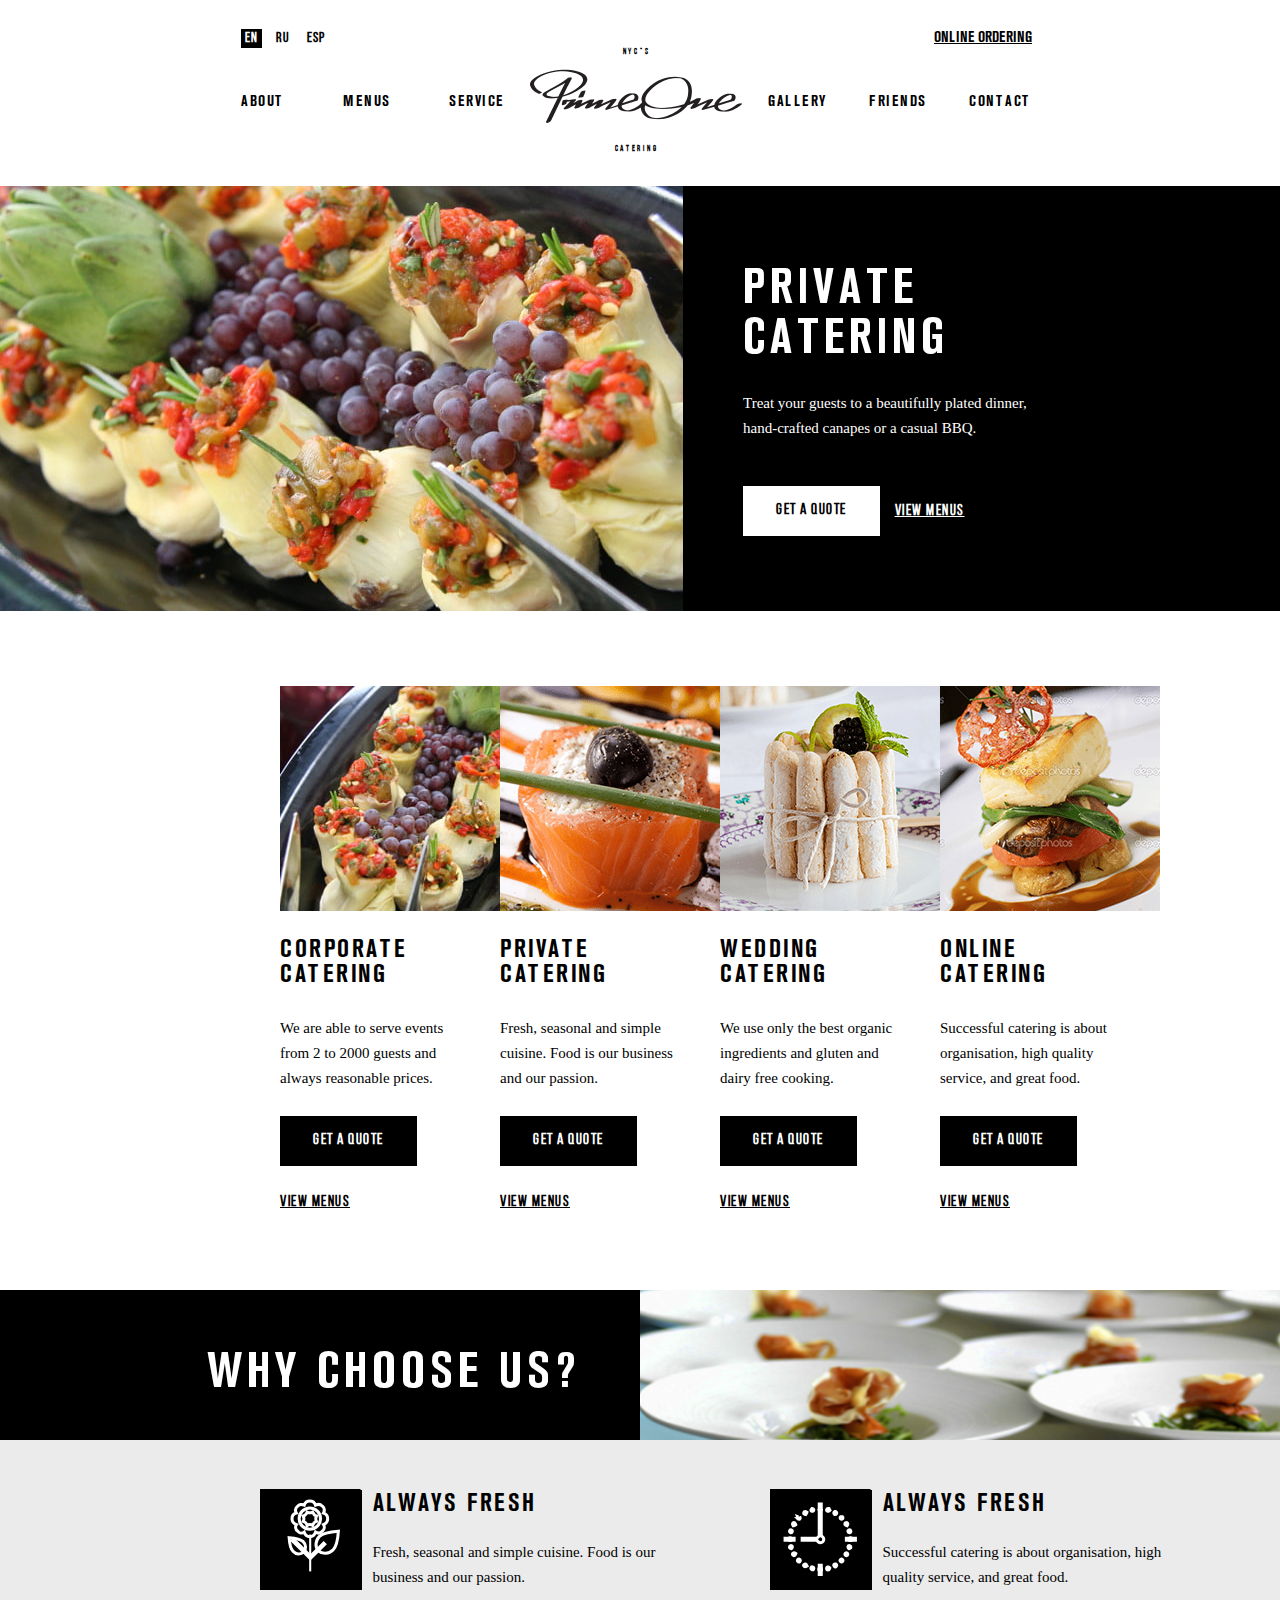
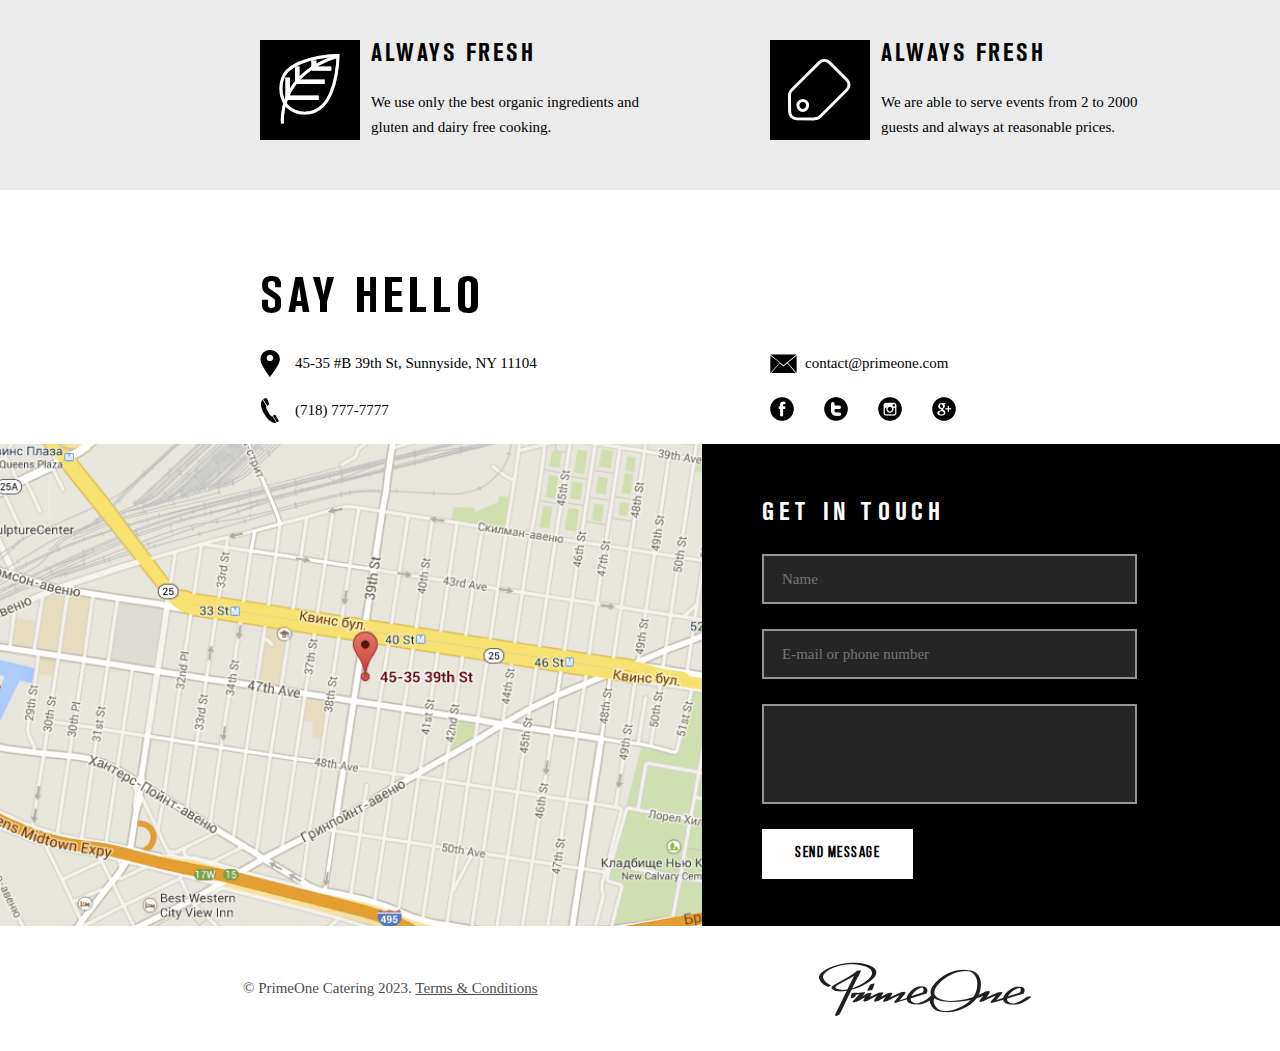
<file: index.html>
<!DOCTYPE html>
<html lang="ru">
<head>
	<title> prime one </title>
	<link rel="stylesheet" href="css/style.css">
	<meta  http-equiv="Content-type" content="text/html;charset=UTF-8">
</head>
<body>
	<div class="wrapper">
		
		<header>
	<div class="container">
		<div class="heder-top">
			<div class="header-top-lang">
				<a href="#" class="header-top-lang__item active ">EN</a>
				<a href="" class="header-top-lang__item">RU</a>
				<a href="" class="header-top-lang__item">ESP</a>
			</div>
			<a href="" class="header-top-lang__link">Online ordering</a>
		</div>
		<div class="header-bottom">
			<div class="header-bottom__column">
				<nav class="header-bottom-menue">
					<ul class="header-bottom-menue-list">
						<li>
							<a href="" class="header-bottom-menue__link">ABOUT</a>
						</li>
						<li>
							<a href="" class="header-bottom-menue__link">Menus</a>
						</li>
						<li>
							<a href="" class="header-bottom-menue__link">Service</a>
						</li>
					</ul>
					
				</nav>
				
			</div>
			<div class="header-bottom__column">
				<a href="" class="header-logo">
					<span class="header-logo__text">NYC"S</span>
					<span class="header-logo-image"> <img src="img/logo.png" alt=""> </span>
					<span class="header-logo__text">Catering</span>
				</a>
						
			</div>
			<div class="header-bottom__column">
				<nav class="header-bottom-menue">
					<ul class="header-bottom-menue-list">
						<li>
							<a href="" class="header-bottom-menue__link">Gallery</a>
						</li>
						<li>
							<a href="" class="header-bottom-menue__link">Friends</a>
						</li>
						<li>
							<a href="" class="header-bottom-menue__link">Contact</a>
						</li>
					</ul>
					
				</nav>
			</div>
			
		</div>
	</div>
</header>

		<div class="content">
			<div class="private">
				<div class="private_column">
					<div class="private_image ibg"> <img src="img/image.jpg" alt=""> </div>
				</div>
				<div class="private_column">
					<div class="private_body">
						<div class="private-body-content">
							<div class="private_body_title">Private  catering</div>
							<div class="private_body_text">Treat your guests to a beautifully plated dinner, hand-crafted canapes or a casual BBQ.</div>
							<div class="private_body-buttons">
								<a href="" class="private_body-buttons_item btn btn-w">Get a quote</a>
								<a href="" class="private_body-buttons_link">View menus</a>
							</div>
					   </div>
						
					</div>
				</div>
			</div>

			<div class="products">
				<div class="container">
					<div class="products-body">
						<div class="body_column">
							<div class="products-item">
								<a href="" class="products-item_image ibg"> <img src="img/01.jpg" alt=""> </a>
								<a href="" class="products-item_title">Corporate <br>catering </a>
								<div class="products-item_text">We are able to serve events <br> from 2 to 2000 guests and <br>always reasonable prices.</div>
								<p><a href="" class="products-item_btn btn">Get a quote</a></p>
								<p><a href="" class="products-item_link">View menus</a></p>
							</div>
						</div>
						<div class="body_column">
							<div class="products-item">
								<a href="" class="products-item_image ibg"> <img src="img/02.png" alt=""> </a>
								<a href="" class="products-item_title">Private <br>catering </a>
								<div class="products-item_text">Fresh, seasonal and simple <br> cuisine. Food is our business <br> and our passion.</div>
								<p><a href="" class="products-item_btn btn">Get a quote</a></p>
								<p><a href="" class="products-item_link">View menus</a></p>
							</div>
						</div>
						<div class="body_column">
							<div class="products-item">
								<a href="" class="products-item_image ibg"> <img src="img/03.png" alt=""> </a>
								<a href="" class="products-item_title">Wedding <br>catering </a>
								<div class="products-item_text">We use only the best organic <br>ingredients and gluten and <br>dairy free cooking.</div>
								<p><a href="" class="products-item_btn btn">Get a quote</a></p>
								<p><a href="" class="products-item_link">View menus</a></p>
							</div>
						</div>
						<div class="body_column">
							<div class="products-item">
								<a href="" class="products-item_image ibg"> <img src="img/04.png" alt=""> </a>
								<a href="" class="products-item_title">Online <br>catering </a>
								<div class="products-item_text">Successful catering is about <br>organisation, high quality<br> service, and great food.</div>
								<p><a href="" class="products-item_btn btn">Get a quote</a></p>
								<p><a href="" class="products-item_link">View menus</a></p>
							</div>
						</div>
					</div>
				</div>
				
			</div>
			<div class="why">
				<div class="why-top">
					<div class="why-top_column">
						<div class="why-top-text">why choose us?</div>
					</div>
					<div class="why-top_column">
						<div class="why-top-image ibg"> <img src="img/11.png" alt=""> </div>
					</div>
					
				</div>
				<div class="why-body">
					<div class="container">
						<div class="why-body-row">
							<div class="why-body_column">
								<div class="why-body-item">
									<div class="why-body-item_icon"> <img src="img/flower.svg" alt=""></div>
									<div class="why-body-item-body">
										<div class="why-body-item-body-title">Always fresh</div>
										<div class="why-body-item-body-text">Fresh, seasonal and simple cuisine. Food is our <br>business and our passion.</div>
									</div>
								</div>
							</div>
							<div class="why-body_column">
								<div class="why-body-item">
									<div class="why-body-item_icon"> <img src="img/time.svg" alt=""></div>
									<div class="why-body-item-body">
										<div class="why-body-item-body-title">Always fresh</div>
										<div class="why-body-item-body-text">Successful catering is about organisation, high <br> quality service, and great food.</div>
									</div>
								</div>
							</div>
							<div class="why-body_column">
								<div class="why-body-item">
									<div class="why-body-item_icon"> <img src="img/leaf.svg" alt=""></div>
									<div class="why-body-item-body">
										<div class="why-body-item-body-title">Always fresh</div>
										<div class="why-body-item-body-text">We use only the best organic ingredients and <br> gluten and dairy free cooking.</div>
									</div>
								</div>
							</div>
							<div class="why-body_column">
								<div class="why-body-item">
									<div class="why-body-item_icon"> <img src="img/q.svg" alt=""></div>
									<div class="why-body-item-body">
										<div class="why-body-item-body-title">Always fresh</div>
										<div class="why-body-item-body-text">We are able to serve events from 2 to 2000 <br> guests and always at reasonable prices.</div>
									</div>
								</div>
							</div>
						</div>
					</div>
					
					
				</div>
			</div>


			<div class="contacts">
				<div class="contacts-top">
					<div class="container">
						<div class="contacts-title"> Say hello</div>
						<div class="contacts-body">
							<div class="contacts-body-column">
								<div class="contacts-body-column_items contacts-body-column_item-1 ">45-35 #B 39th St, Sunnyside, NY 11104</div>
							</div>
							<div class="contacts-body-column">
								<a href="mailto: contact@primeone.com" class="contacts-body-column_items contacts-body-column_item-2 ">contact@primeone.com</a>
							</div>
							<div class="contacts-body-column">
								<a href="tel:(718) 777-7777" class="contacts-body-column_items contacts-body-column_item-3 ">(718) 777-7777</a>
							</div>
							<div class="contacts-body-column">
								<div class="contcts-social">
									<a href="" class="contcts-social_item contcts-social_item--1"> <img src="img/z.png" alt=""></a>
									<a href="" class="contcts-social_item contcts-social_item--2"><img src="img/x.png" alt=""></a>
									<a href="" class="contcts-social_item contcts-social_item--3"><img src="img/c.png" alt=""></a>
									<a href="" class="contcts-social_item contcts-social_item--4"><img src="img/v.png" alt=""></a>
								</div>
							</div>				
						</div>
					</div>
				</div>
				<div class="contacts-content">
					<div class="contacts-content_column">
						<div class="contacts-content_map"> <img src="img/map.png" alt=""></div>
					</div>
					<div class="contacts-content_column">
						<div class="contacts-content_form">
							<div class="contacts-content_form_title"> get in touch</div>


							<form action="#" class="contacts-content_form-body">





								<div class="contacts-content_form-line">

									<input autocomplete="off" placeholder="Name" class="input" type="text" name="form[]" >
								</div>







								<div class="contacts-content_form-line">

									<input autocomplete="off" placeholder="E-mail or phone number" class="input req" type="text" name="form[]" >
								</div>







								<div class="contacts-content_form-line">

									<textarea autocomplete="off" placeholder="Your message" class="input"  name="form[]" > </textarea>

								</div>





								<div class="contacts-content_form-button">

									<button type="submit" class="contacts-content_form-btn btn btn-w"> Send message</button>
								</div>
								
							</form>
							
						</div>
					</div>

					
				</div>
				
			</div>






		</div>

		<footer>
	<div class="container">
		<div class="footer-body">
			<div class="footer-body-column">
				<div class="footer-text">© PrimeOne Catering 2023. <a href="" target="blank">Terms & Conditions</a></div>
			</div>
			<div class="footer-body-column">
				<a href="" class="footer_logo"> <img src="img/logo.png" alt="соси"></a>
			</div>
		</div>
	</div>
</footer>
		
	</div>

	</body>
	</html>
</file>
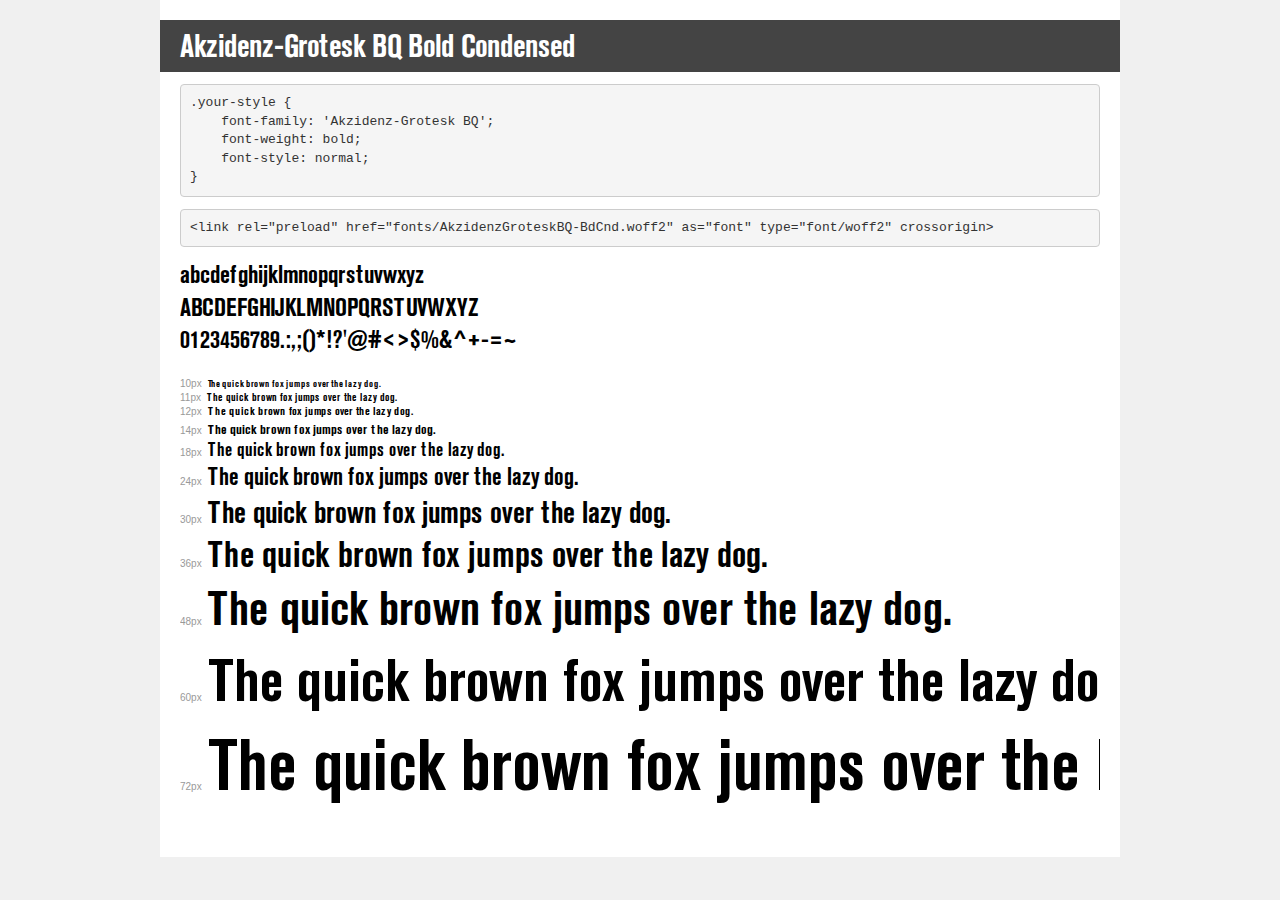
<file: fonts/transfonter.org-20230326-202650/demo.html>
<!DOCTYPE html>
<html lang="en">
<head>
    <meta charset="utf-8">
    <meta http-equiv="X-UA-Compatible" content="IE=edge">
    <meta name="viewport" content="width=device-width, initial-scale=1">
    <meta name="robots" content="noindex, noarchive">
    <meta name="format-detection" content="telephone=no">
    <title>Transfonter demo</title>
    <link href="stylesheet.css" rel="stylesheet">
    <style>
        /*
        http://meyerweb.com/eric/tools/css/reset/
        v2.0 | 20110126
        License: none (public domain)
        */
        html, body, div, span, applet, object, iframe,
        h1, h2, h3, h4, h5, h6, p, blockquote, pre,
        a, abbr, acronym, address, big, cite, code,
        del, dfn, em, img, ins, kbd, q, s, samp,
        small, strike, strong, sub, sup, tt, var,
        b, u, i, center,
        dl, dt, dd, ol, ul, li,
        fieldset, form, label, legend,
        table, caption, tbody, tfoot, thead, tr, th, td,
        article, aside, canvas, details, embed,
        figure, figcaption, footer, header, hgroup,
        menu, nav, output, ruby, section, summary,
        time, mark, audio, video {
            margin: 0;
            padding: 0;
            border: 0;
            font-size: 100%;
            font: inherit;
            vertical-align: baseline;
        }
        /* HTML5 display-role reset for older browsers */
        article, aside, details, figcaption, figure,
        footer, header, hgroup, menu, nav, section {
            display: block;
        }
        body {
            line-height: 1;
        }
        ol, ul {
            list-style: none;
        }
        blockquote, q {
            quotes: none;
        }
        blockquote:before, blockquote:after,
        q:before, q:after {
            content: '';
            content: none;
        }
        table {
            border-collapse: collapse;
            border-spacing: 0;
        }
        /* demo styles */
        body {
            background: #f0f0f0;
            color: #000;
        }
        .page {
            background: #fff;
            width: 920px;
            margin: 0 auto;
            padding: 20px 20px 0 20px;
            overflow: hidden;
        }
        .font-container {
            overflow-x: auto;
            overflow-y: hidden;
            margin-bottom: 40px;
            line-height: 1.3;
            white-space: nowrap;
            padding-bottom: 5px;
        }
        h1 {
            position: relative;
            background: #444;
            font-size: 32px;
            color: #fff;
            padding: 10px 20px;
            margin: 0 -20px 12px -20px;
        }
        .letters {
            font-size: 25px;
            margin-bottom: 20px;
        }
        .s10:before {
            content: '10px';
        }
        .s11:before {
            content: '11px';
        }
        .s12:before {
            content: '12px';
        }
        .s14:before {
            content: '14px';
        }
        .s18:before {
            content: '18px';
        }
        .s24:before {
            content: '24px';
        }
        .s30:before {
            content: '30px';
        }
        .s36:before {
            content: '36px';
        }
        .s48:before {
            content: '48px';
        }
        .s60:before {
            content: '60px';
        }
        .s72:before {
            content: '72px';
        }
        .s10:before, .s11:before, .s12:before, .s14:before,
        .s18:before, .s24:before, .s30:before, .s36:before,
        .s48:before, .s60:before, .s72:before {
            font-family: Arial, sans-serif;
            font-size: 10px;
            font-weight: normal;
            font-style: normal;
            color: #999;
            padding-right: 6px;
        }
        pre {
            display: block;
            padding: 9px;
            margin: 0 0 12px;
            font-family: Monaco, Menlo, Consolas, "Courier New", monospace;
            font-size: 13px;
            line-height: 1.428571429;
            color: #333;
            font-weight: normal;
            font-style: normal;
            background-color: #f5f5f5;
            border: 1px solid #ccc;
            overflow-x: auto;
            border-radius: 4px;
        }
        /* responsive */
        @media (max-width: 959px) {
            .page {
                width: auto;
                margin: 0;
            }
        }
    </style>
</head>
<body>
<div class="page">
    <div class="demo">
        <h1 style="font-family: 'Akzidenz-Grotesk BQ'; font-weight: bold; font-style: normal;">Akzidenz-Grotesk BQ Bold Condensed</h1>
        <pre title="Usage">.your-style {
    font-family: 'Akzidenz-Grotesk BQ';
    font-weight: bold;
    font-style: normal;
}</pre>
        <pre title="Preload (optional)">
&lt;link rel=&quot;preload&quot; href=&quot;fonts/AkzidenzGroteskBQ-BdCnd.woff2&quot; as=&quot;font&quot; type=&quot;font/woff2&quot; crossorigin&gt;</pre>
        <div class="font-container" style="font-family: 'Akzidenz-Grotesk BQ'; font-weight: bold; font-style: normal;">
            <p class="letters">
                abcdefghijklmnopqrstuvwxyz<br>
ABCDEFGHIJKLMNOPQRSTUVWXYZ<br>
                0123456789.:,;()*!?'@#&lt;&gt;$%&^+-=~
            </p>
            <p class="s10" style="font-size: 10px;">The quick brown fox jumps over the lazy dog.</p>
            <p class="s11" style="font-size: 11px;">The quick brown fox jumps over the lazy dog.</p>
            <p class="s12" style="font-size: 12px;">The quick brown fox jumps over the lazy dog.</p>
            <p class="s14" style="font-size: 14px;">The quick brown fox jumps over the lazy dog.</p>
            <p class="s18" style="font-size: 18px;">The quick brown fox jumps over the lazy dog.</p>
            <p class="s24" style="font-size: 24px;">The quick brown fox jumps over the lazy dog.</p>
            <p class="s30" style="font-size: 30px;">The quick brown fox jumps over the lazy dog.</p>
            <p class="s36" style="font-size: 36px;">The quick brown fox jumps over the lazy dog.</p>
            <p class="s48" style="font-size: 48px;">The quick brown fox jumps over the lazy dog.</p>
            <p class="s60" style="font-size: 60px;">The quick brown fox jumps over the lazy dog.</p>
            <p class="s72" style="font-size: 72px;">The quick brown fox jumps over the lazy dog.</p>
        </div>
    </div>

</div>
</body>
</html>
</file>
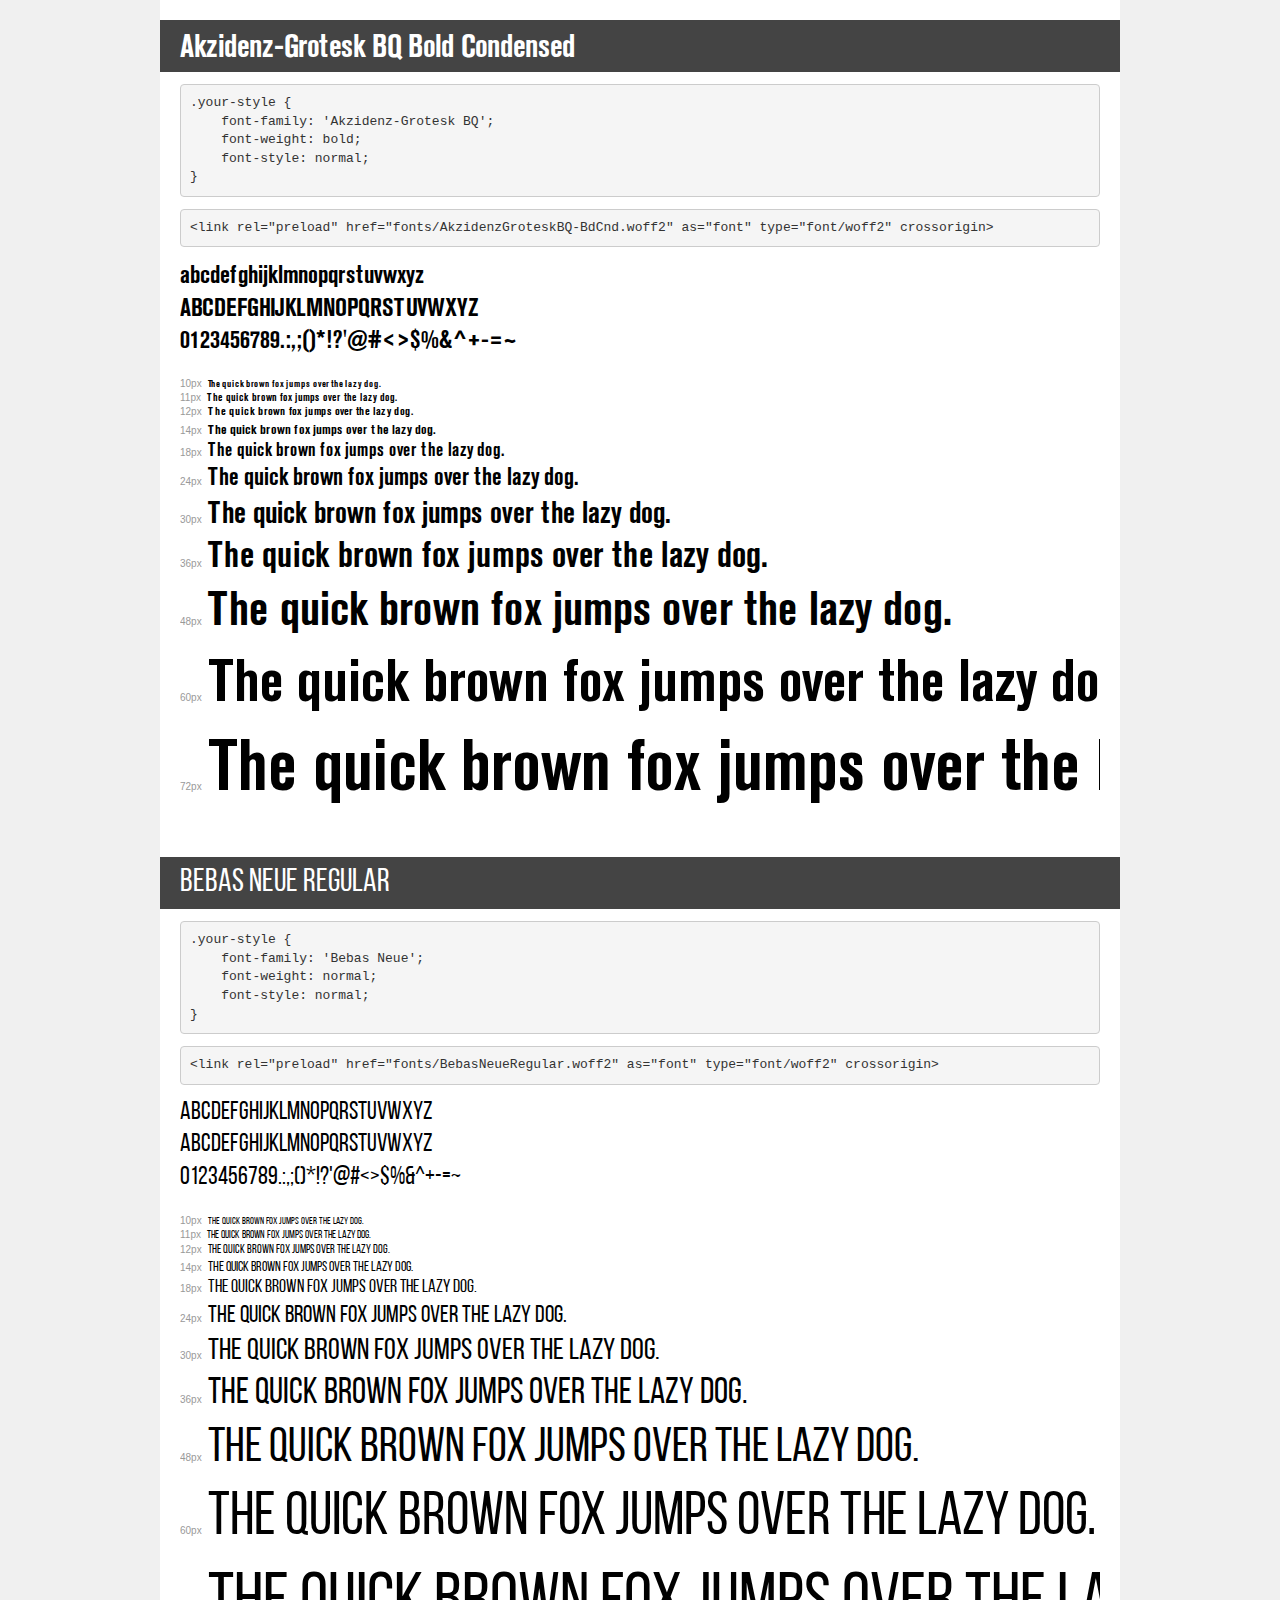
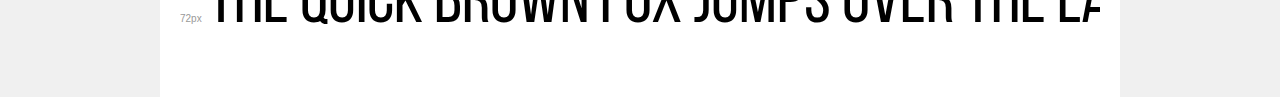
<file: fonts/transfonter.org-20230326-202708/demo.html>
<!DOCTYPE html>
<html lang="en">
<head>
    <meta charset="utf-8">
    <meta http-equiv="X-UA-Compatible" content="IE=edge">
    <meta name="viewport" content="width=device-width, initial-scale=1">
    <meta name="robots" content="noindex, noarchive">
    <meta name="format-detection" content="telephone=no">
    <title>Transfonter demo</title>
    <link href="stylesheet.css" rel="stylesheet">
    <style>
        /*
        http://meyerweb.com/eric/tools/css/reset/
        v2.0 | 20110126
        License: none (public domain)
        */
        html, body, div, span, applet, object, iframe,
        h1, h2, h3, h4, h5, h6, p, blockquote, pre,
        a, abbr, acronym, address, big, cite, code,
        del, dfn, em, img, ins, kbd, q, s, samp,
        small, strike, strong, sub, sup, tt, var,
        b, u, i, center,
        dl, dt, dd, ol, ul, li,
        fieldset, form, label, legend,
        table, caption, tbody, tfoot, thead, tr, th, td,
        article, aside, canvas, details, embed,
        figure, figcaption, footer, header, hgroup,
        menu, nav, output, ruby, section, summary,
        time, mark, audio, video {
            margin: 0;
            padding: 0;
            border: 0;
            font-size: 100%;
            font: inherit;
            vertical-align: baseline;
        }
        /* HTML5 display-role reset for older browsers */
        article, aside, details, figcaption, figure,
        footer, header, hgroup, menu, nav, section {
            display: block;
        }
        body {
            line-height: 1;
        }
        ol, ul {
            list-style: none;
        }
        blockquote, q {
            quotes: none;
        }
        blockquote:before, blockquote:after,
        q:before, q:after {
            content: '';
            content: none;
        }
        table {
            border-collapse: collapse;
            border-spacing: 0;
        }
        /* demo styles */
        body {
            background: #f0f0f0;
            color: #000;
        }
        .page {
            background: #fff;
            width: 920px;
            margin: 0 auto;
            padding: 20px 20px 0 20px;
            overflow: hidden;
        }
        .font-container {
            overflow-x: auto;
            overflow-y: hidden;
            margin-bottom: 40px;
            line-height: 1.3;
            white-space: nowrap;
            padding-bottom: 5px;
        }
        h1 {
            position: relative;
            background: #444;
            font-size: 32px;
            color: #fff;
            padding: 10px 20px;
            margin: 0 -20px 12px -20px;
        }
        .letters {
            font-size: 25px;
            margin-bottom: 20px;
        }
        .s10:before {
            content: '10px';
        }
        .s11:before {
            content: '11px';
        }
        .s12:before {
            content: '12px';
        }
        .s14:before {
            content: '14px';
        }
        .s18:before {
            content: '18px';
        }
        .s24:before {
            content: '24px';
        }
        .s30:before {
            content: '30px';
        }
        .s36:before {
            content: '36px';
        }
        .s48:before {
            content: '48px';
        }
        .s60:before {
            content: '60px';
        }
        .s72:before {
            content: '72px';
        }
        .s10:before, .s11:before, .s12:before, .s14:before,
        .s18:before, .s24:before, .s30:before, .s36:before,
        .s48:before, .s60:before, .s72:before {
            font-family: Arial, sans-serif;
            font-size: 10px;
            font-weight: normal;
            font-style: normal;
            color: #999;
            padding-right: 6px;
        }
        pre {
            display: block;
            padding: 9px;
            margin: 0 0 12px;
            font-family: Monaco, Menlo, Consolas, "Courier New", monospace;
            font-size: 13px;
            line-height: 1.428571429;
            color: #333;
            font-weight: normal;
            font-style: normal;
            background-color: #f5f5f5;
            border: 1px solid #ccc;
            overflow-x: auto;
            border-radius: 4px;
        }
        /* responsive */
        @media (max-width: 959px) {
            .page {
                width: auto;
                margin: 0;
            }
        }
    </style>
</head>
<body>
<div class="page">
    <div class="demo">
        <h1 style="font-family: 'Akzidenz-Grotesk BQ'; font-weight: bold; font-style: normal;">Akzidenz-Grotesk BQ Bold Condensed</h1>
        <pre title="Usage">.your-style {
    font-family: 'Akzidenz-Grotesk BQ';
    font-weight: bold;
    font-style: normal;
}</pre>
        <pre title="Preload (optional)">
&lt;link rel=&quot;preload&quot; href=&quot;fonts/AkzidenzGroteskBQ-BdCnd.woff2&quot; as=&quot;font&quot; type=&quot;font/woff2&quot; crossorigin&gt;</pre>
        <div class="font-container" style="font-family: 'Akzidenz-Grotesk BQ'; font-weight: bold; font-style: normal;">
            <p class="letters">
                abcdefghijklmnopqrstuvwxyz<br>
ABCDEFGHIJKLMNOPQRSTUVWXYZ<br>
                0123456789.:,;()*!?'@#&lt;&gt;$%&^+-=~
            </p>
            <p class="s10" style="font-size: 10px;">The quick brown fox jumps over the lazy dog.</p>
            <p class="s11" style="font-size: 11px;">The quick brown fox jumps over the lazy dog.</p>
            <p class="s12" style="font-size: 12px;">The quick brown fox jumps over the lazy dog.</p>
            <p class="s14" style="font-size: 14px;">The quick brown fox jumps over the lazy dog.</p>
            <p class="s18" style="font-size: 18px;">The quick brown fox jumps over the lazy dog.</p>
            <p class="s24" style="font-size: 24px;">The quick brown fox jumps over the lazy dog.</p>
            <p class="s30" style="font-size: 30px;">The quick brown fox jumps over the lazy dog.</p>
            <p class="s36" style="font-size: 36px;">The quick brown fox jumps over the lazy dog.</p>
            <p class="s48" style="font-size: 48px;">The quick brown fox jumps over the lazy dog.</p>
            <p class="s60" style="font-size: 60px;">The quick brown fox jumps over the lazy dog.</p>
            <p class="s72" style="font-size: 72px;">The quick brown fox jumps over the lazy dog.</p>
        </div>
    </div>

    <div class="demo">
        <h1 style="font-family: 'Bebas Neue'; font-weight: normal; font-style: normal;">Bebas Neue Regular</h1>
        <pre title="Usage">.your-style {
    font-family: 'Bebas Neue';
    font-weight: normal;
    font-style: normal;
}</pre>
        <pre title="Preload (optional)">
&lt;link rel=&quot;preload&quot; href=&quot;fonts/BebasNeueRegular.woff2&quot; as=&quot;font&quot; type=&quot;font/woff2&quot; crossorigin&gt;</pre>
        <div class="font-container" style="font-family: 'Bebas Neue'; font-weight: normal; font-style: normal;">
            <p class="letters">
                abcdefghijklmnopqrstuvwxyz<br>
ABCDEFGHIJKLMNOPQRSTUVWXYZ<br>
                0123456789.:,;()*!?'@#&lt;&gt;$%&^+-=~
            </p>
            <p class="s10" style="font-size: 10px;">The quick brown fox jumps over the lazy dog.</p>
            <p class="s11" style="font-size: 11px;">The quick brown fox jumps over the lazy dog.</p>
            <p class="s12" style="font-size: 12px;">The quick brown fox jumps over the lazy dog.</p>
            <p class="s14" style="font-size: 14px;">The quick brown fox jumps over the lazy dog.</p>
            <p class="s18" style="font-size: 18px;">The quick brown fox jumps over the lazy dog.</p>
            <p class="s24" style="font-size: 24px;">The quick brown fox jumps over the lazy dog.</p>
            <p class="s30" style="font-size: 30px;">The quick brown fox jumps over the lazy dog.</p>
            <p class="s36" style="font-size: 36px;">The quick brown fox jumps over the lazy dog.</p>
            <p class="s48" style="font-size: 48px;">The quick brown fox jumps over the lazy dog.</p>
            <p class="s60" style="font-size: 60px;">The quick brown fox jumps over the lazy dog.</p>
            <p class="s72" style="font-size: 72px;">The quick brown fox jumps over the lazy dog.</p>
        </div>
    </div>

</div>
</body>
</html>
</file>
<file: css/style.css>
@import url("https://fonts.googleapis.com/css2?family=Delicious+Handrawn&family=Fasthand&family=PT+Sans:ital@1&display=swap");
* {
  padding: 0;
  margin: 0;
  border: 0; }

*, *:before, *:after {
  -moz-box-sizing: border-box;
  -webkit-box-sizing: border-box;
  box-sizing: border-box; }

:focus, :active {
  outline: none; }

a:focus, a:active {
  outline: none; }

nav, footer, header, aside {
  display: block; }

html, body {
  height: 100%;
  width: 100%;
  font-style: 100%;
  line-height: 1;
  font-style: 14px;
  -ms-text-size-adjust: 100%;
  -moz-text-size-adjust: 100%;
  -webkit-text-size-adjust: 100%; }

input, button, textarea {
  font-family: inherit; }

input::-ms-clear {
  display: none; }

button {
  cursor: pointer; }

button::-moz-focus-inner {
  padding: 0;
  border: 0; }

a, a:visited {
  text-decoration: none; }

a:hover {
  text-decoration: none; }

ul li {
  list-style-type: none; }

img {
  vertical-align: top; }

h1, h2, h3, h4, h5, h6 {
  font-style: inherit;
  font-weight: 400; }

@font-face {
  font-family: 'Akzidenz';
  src: url("../fonts/AkzidenzGroteskBQ-BdCnd.eot");
  src: url("../fonts/AkzidenzGroteskBQ-BdCnd.eot?#iefix") format("embedded-opentype"), url("../fonts/AkzidenzGroteskBQ-BdCnd.woff2") format("woff2"), url("../fonts/AkzidenzGroteskBQ-BdCnd.woff") format("woff"), url("../fonts/AkzidenzGroteskBQ-BdCnd.ttf") format("truetype"), url("../fonts/AkzidenzGroteskBQ-BdCnd.svg#AkzidenzGroteskBQ-BdCnd") format("svg");
  font-weight: normal;
  font-style: normal; }

@font-face {
  font-family: 'Bebas';
  src: url("../fonts/BebasNeueRegular.eot");
  src: url("../fonts/BebasNeueRegular.eot?#iefix") format("embedded-opentype"), url("../fonts/BebasNeueRegular.woff2") format("woff2"), url("../fonts/BebasNeueRegular.woff") format("woff"), url("../fonts/BebasNeueRegular.ttf") format("truetype"), url("../fonts/BebasNeueRegular.svg#BebasNeueRegular") format("svg");
  font-weight: normal;
  font-style: normal; }

.private {
  display: -webkit-box;
  display: -moz-box;
  display: -ms-flexbox;
  display: -webkit-flex;
  display: flex;
  font-size: 0;
  background-color: #000;
  margin: 0px 0px 75px 0px; }

.private_column {
  -webkit-box-flex: 0;
  -ms-flex: 0  0 50%;
  flex: 0  0 50%; }

.private_image {
  height: 100%; }

.private_body {
  padding: 75px 0px 75px 60px; }

.private-body-content {
  max-width: 305px; }

.private_body_title {
  font-family: 'Akzidenz';
  font-size: 50px;
  text-transform: uppercase;
  color: #fff;
  letter-spacing: 5px;
  margin: 0px 0px 30px 0px; }

.private_body_text {
  font-size: 15px;
  line-height: 25px;
  color: #fff;
  margin: 0px 0px 45px 0px; }

.private_body-buttons {
  display: -webkit-box;
  display: -moz-box;
  display: -ms-flexbox;
  display: -webkit-flex;
  display: flex;
  font-size: 0;
  -webkit-box-align: center;
  -ms-flex-align: center;
  align-items: center; }

.private_body-buttons_link {
  font-family: 'Bebas';
  text-transform: uppercase;
  color: #fff;
  font-size: 15px;
  text-decoration: underline;
  margin: 0px 0px 0px 15px;
  letter-spacing: 1.5px;
  font-weight: bold; }

.products {
  margin: 0px 0px 40px 0px; }

.products-body {
  margin: 0px 0px 0px 280px;
  display: -webkit-box;
  display: -moz-box;
  display: -ms-flexbox;
  display: -webkit-flex;
  display: flex;
  font-size: 0; }

.body_column {
  -webkit-box-flex: 0;
  -ms-flex: 0 0 25% 0;
  flex: 0 0 25% 0;
  margin: 0px 0px 40px 0px; }

.products-item_image {
  display: block;
  margin: 0px 0px 25px 0px; }

.products-item_title {
  display: block;
  font-family: 'Akzidenz';
  font-size: 25px;
  text-transform: uppercase;
  font-weight: bold;
  letter-spacing: 2.5px;
  color: #000;
  margin: 0px 0px 30px 0px; }

.products-item_text {
  font-size: 15px;
  line-height: 25px;
  margin: 0px 0px 25px 0px; }

.products-item_btn {
  margin: 0px 0px 29px 0px; }

.products-item_link {
  display: block;
  font-family: 'Bebas';
  text-transform: uppercase;
  color: #000;
  font-size: 15px;
  text-decoration: underline;
  letter-spacing: 1.5px;
  font-weight: bold; }

.why-top {
  display: -webkit-box;
  display: -moz-box;
  display: -ms-flexbox;
  display: -webkit-flex;
  display: flex;
  font-size: 0;
  background-color: #000; }

.why-top_column {
  -webkit-box-flex: 0;
  -ms-flex: 0 0 50%;
  flex: 0 0 50%;
  margin: 0px 0px -10px 0px; }

.why-top-text {
  display: block;
  font-family: 'Akzidenz';
  font-size: 50px;
  letter-spacing: 5px;
  color: #fff;
  text-transform: uppercase;
  text-align: right;
  padding: 55px 60px 55px 0px; }

.why-top-image {
  height: 100%;
  max-width: 100%; }

.why-body {
  padding: 50px 0 0 0;
  background-color: #ebebeb; }

.why-body-row {
  display: -webkit-box;
  display: -moz-box;
  display: -ms-flexbox;
  display: -webkit-flex;
  display: flex;
  font-size: 0;
  -ms-flex-wrap: wrap;
  flex-wrap: wrap;
  margin: 0px 0px 0px 260px; }

.why-body_column {
  -webkit-box-flex: 0;
  -ms-flex: 0 0 50%;
  flex: 0 0 50%;
  margin: 0px 0px 50px 0px; }

.why-body-item {
  display: -webkit-box;
  display: -moz-box;
  display: -ms-flexbox;
  display: -webkit-flex;
  display: flex;
  font-size: 0; }

.why-body-item_icon {
  -webkit-box-flex: 0;
  -ms-flex: 0 0 100px;
  flex: 0 0 100px;
  height: 100px;
  display: -webkit-box;
  display: -moz-box;
  display: -ms-flexbox;
  display: -webkit-flex;
  display: flex;
  font-size: 0;
  -webkit-box-pack: center;
  -ms-flex-pack: center;
  justify-content: center;
  -webkit-box-align: center;
  -ms-flex-align: center;
  align-items: center;
  background-color: #000; }

.why-body-item-body {
  -webkit-box-flex: 1;
  -ms-flex: 1 1 100%;
  flex: 1 1 100%;
  display: -webkit-box;
  display: -moz-box;
  display: -ms-flexbox;
  display: -webkit-flex;
  display: flex;
  font-size: 0;
  -webkit-box-orient: vertical;
  -webkit-box-direction: normal;
  -ms-flex-direction: column;
  flex-direction: column;
  padding: 0px 0px 0px 11px; }

.why-body-item-body-title {
  -webkit-box-flex: 1;
  -ms-flex: 1 1 auto;
  flex: 1 1 auto;
  font-family: 'Akzidenz';
  font-size: 25px;
  text-transform: uppercase;
  letter-spacing: 2.5px; }

.why-body-item-body-text {
  font-size: 15px;
  line-height: 1.67;
  padding: 0px 15px 0px 0px; }

.contacts {
  padding: 80px 0px 0px 0px; }

.contacts-top {
  margin: 0px 0px 0px 260px; }

.contacts-title {
  font-family: 'Akzidenz';
  font-size: 50px;
  text-transform: uppercase;
  letter-spacing: 5px;
  margin: 0px 0px 30px 0px; }

.contacts-body {
  display: -webkit-box;
  display: -moz-box;
  display: -ms-flexbox;
  display: -webkit-flex;
  display: flex;
  font-size: 0;
  -ms-flex-wrap: wrap;
  flex-wrap: wrap; }

.contacts-body-column {
  -webkit-box-flex: 0;
  -ms-flex: 0 0 50%;
  flex: 0 0 50%;
  margin: 0px 0px 20px 0px; }

.contacts-body-column_items {
  font-size: 15px;
  color: #000;
  display: inline-block;
  line-height: 27px;
  padding: 0px 0px 0px 35px; }

.contacts-body-column_item-1 {
  background: url("../img/metka.svg") left no-repeat; }

.contacts-body-column_item-2 {
  background: url("../img/email.svg") left no-repeat; }

.contacts-body-column_item-3 {
  background: url("../img/telephone.svg") left no-repeat; }

.contcts-social {
  display: -webkit-box;
  display: -moz-box;
  display: -ms-flexbox;
  display: -webkit-flex;
  display: flex;
  font-size: 0; }

.contcts-social_item {
  margin: 0px 30px 0px 0px; }
  .contcts-social_item:last-child {
    margin: 0px 0px 0px 0px; }

.contacts-content {
  display: -webkit-box;
  display: -moz-box;
  display: -ms-flexbox;
  display: -webkit-flex;
  display: flex;
  font-size: 0;
  background-color: #000; }

.contacts-content_column {
  -webkit-box-flex: 0;
  -ms-flex: 0 0 50%;
  flex: 0 0 50%;
  margin: 0px 0px -8px 0px; }

.contacts-content_map {
  height: 100%; }

.contacts-content_form {
  padding: 55px 60px; }

.contacts-content_form_title {
  font-family: 'Akzidenz';
  font-size: 25px;
  letter-spacing: 5px;
  color: #fff;
  text-transform: uppercase;
  margin: 0px 0px 30px 0px; }

.contacts-content_form-body {
  max-width: 375px; }

.contacts-content_form-line {
  margin: 0px 0px 25px 0px; }

header {
  margin: 29px 248px 33px 241px;
  background-color: #fff; }

.heder-top {
  display: -webkit-box;
  display: -moz-box;
  display: -ms-flexbox;
  display: -webkit-flex;
  display: flex;
  font-size: 0;
  -webkit-box-pack: justify;
  -ms-flex-pack: justify;
  justify-content: space-between; }

.header-top-lang {
  display: -webkit-box;
  display: -moz-box;
  display: -ms-flexbox;
  display: -webkit-flex;
  display: flex;
  font-size: 0; }

.header-top-lang__item {
  display: block;
  line-height: 19px;
  color: #000;
  font-size: 14px;
  text-transform: uppercase;
  font-family: Bebas;
  letter-spacing: 1px;
  font-weight: bold;
  padding: 0px 4px;
  margin: 0px 10px 0px 0px; }
  .header-top-lang__item.active {
    background-color: #000;
    color: #fff; }

.header-top-lang__link {
  font-size: 15px;
  color: #000;
  font-family: 'Akzidenz';
  text-transform: uppercase;
  text-decoration: underline; }

.header-bottom {
  display: -webkit-box;
  display: -moz-box;
  display: -ms-flexbox;
  display: -webkit-flex;
  display: flex;
  font-size: 0;
  -webkit-box-align: center;
  -ms-flex-align: center;
  align-items: center; }

.header-bottom__column {
  -webkit-box-flex: 0;
  -ms-flex: 0 0 33.333%;
  flex: 0 0 33.333%; }

.header-bottom-menue-list {
  display: -webkit-box;
  display: -moz-box;
  display: -ms-flexbox;
  display: -webkit-flex;
  display: flex;
  font-size: 0;
  -webkit-box-pack: justify;
  -ms-flex-pack: justify;
  justify-content: space-between; }

.header-bottom-menue__link {
  font-family: 'Akzidenz';
  color: #000;
  font-size: 15px;
  text-transform: uppercase;
  letter-spacing: 1.5px; }

.header-logo {
  display: block;
  text-align: center; }

.header-logo__text {
  display: block;
  font-family: Bebas;
  font-size: 8px;
  letter-spacing: 2.72px;
  color: #000;
  text-transform: uppercase;
  font-weight: bold; }

.header-logo-image {
  display: inline-block;
  margin: 13px 0px 22px 0px; }

footer {
  margin: 0px 249px 0px 243px; }

.footer-body {
  display: -webkit-box;
  display: -moz-box;
  display: -ms-flexbox;
  display: -webkit-flex;
  display: flex;
  font-size: 0;
  height: 125px;
  -webkit-box-pack: justify;
  -ms-flex-pack: justify;
  justify-content: space-between;
  -webkit-box-align: center;
  -ms-flex-align: center;
  align-items: center; }

.footer-text {
  font-size: 15px;
  line-height: 25px;
  color: #4d4d4d; }
  .footer-text a {
    text-decoration: underline;
    color: #4d4d4d; }
    .footer-text a:hover {
      text-decoration: none; }

.btn {
  height: 50px;
  line-height: 50px;
  background-color: #000;
  display: inline-block;
  padding: 0px 33px;
  font-size: 15px;
  font-family: 'Bebas';
  text-transform: uppercase;
  color: #fff;
  letter-spacing: 1.5px;
  font-weight: bold; }
  .btn-w {
    background-color: #fff;
    color: #000; }
  .btn.fw {
    width: 100%; }

input [type=text], input [type=email], input[type=tel], textarea {
  -webkit-appearance: none;
  -moz-appearance: none;
  appearance: none; }

.input {
  border-radius: 0 !important;
  width: 100%;
  display: block;
  padding: 0px 18px;
  height: 50px;
  border: solid 2px #959595;
  background-color: #252525;
  color: #959595;
  font-size: 15px; }
  .input.err {
    border: solid 2px red; }

textarea.input {
  resize: none;
  height: 100px;
  padding: 10px 18px; }

/*.btn{
	display:inline-block;
	padding: 0px 0px;
	&:hover{}
	&.fw{width: 100%;}
}*/
/*
input [type=text], input [type=email], input[type=tel], textarea{-webkit-appearance:none;-moz-appearance:none;appearance:none;}
.input{
	border-radius: 0 !important;
	width: 100%;
	display: block
	padding:0px 20px;
	&.focus{}
	&.err{}
}
textarea.input{
	resize:none;
	padding: 0px 0px;
}
*/
</file>
<file: fonts/transfonter.org-20230326-202650/stylesheet.css>
@font-face {
    font-family: 'Akzidenz-Grotesk BQ';
    src: url('fonts/AkzidenzGroteskBQ-BdCnd.eot');
    src: url('fonts/AkzidenzGroteskBQ-BdCnd.eot?#iefix') format('embedded-opentype'),
        url('fonts/AkzidenzGroteskBQ-BdCnd.woff2') format('woff2'),
        url('fonts/AkzidenzGroteskBQ-BdCnd.woff') format('woff'),
        url('fonts/AkzidenzGroteskBQ-BdCnd.ttf') format('truetype'),
        url('fonts/AkzidenzGroteskBQ-BdCnd.svg#AkzidenzGroteskBQ-BdCnd') format('svg');
    font-weight: bold;
    font-style: normal;
    font-display: swap;
}
</file>
<file: fonts/transfonter.org-20230326-202708/stylesheet.css>
@font-face {
    font-family: 'Akzidenz-Grotesk BQ';
    src: url('fonts/AkzidenzGroteskBQ-BdCnd.eot');
    src: url('fonts/AkzidenzGroteskBQ-BdCnd.eot?#iefix') format('embedded-opentype'),
        url('fonts/AkzidenzGroteskBQ-BdCnd.woff2') format('woff2'),
        url('fonts/AkzidenzGroteskBQ-BdCnd.woff') format('woff'),
        url('fonts/AkzidenzGroteskBQ-BdCnd.ttf') format('truetype'),
        url('fonts/AkzidenzGroteskBQ-BdCnd.svg#AkzidenzGroteskBQ-BdCnd') format('svg');
    font-weight: bold;
    font-style: normal;
    font-display: swap;
}

@font-face {
    font-family: 'Bebas Neue';
    src: url('fonts/BebasNeueRegular.eot');
    src: url('fonts/BebasNeueRegular.eot?#iefix') format('embedded-opentype'),
        url('fonts/BebasNeueRegular.woff2') format('woff2'),
        url('fonts/BebasNeueRegular.woff') format('woff'),
        url('fonts/BebasNeueRegular.ttf') format('truetype'),
        url('fonts/BebasNeueRegular.svg#BebasNeueRegular') format('svg');
    font-weight: normal;
    font-style: normal;
    font-display: swap;
}
</file>
